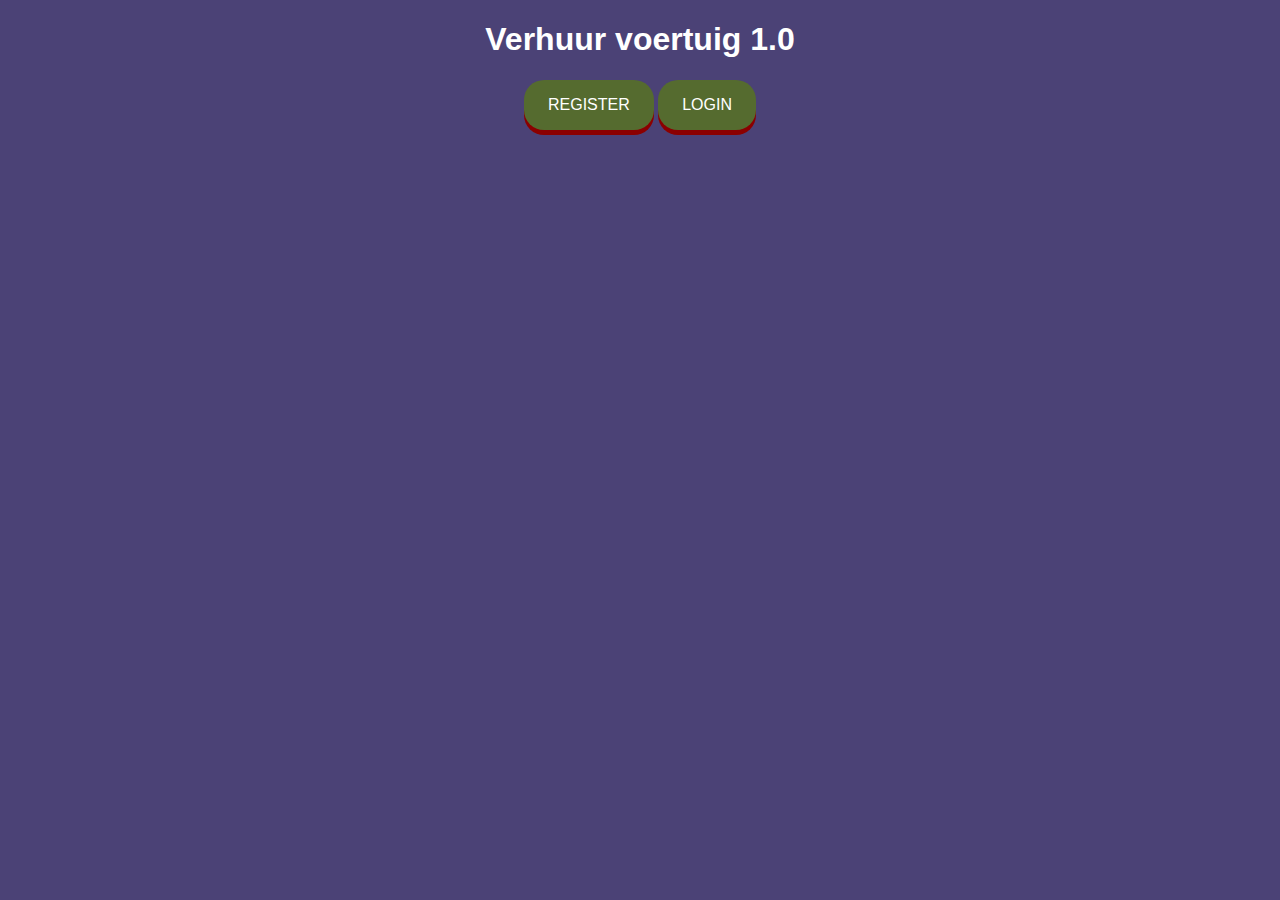
<file: src/main/resources/templates/index.html>
<!DOCTYPE html>
<html xmlns:th="http://www.w3.org/1999/xhtml">
<head>
    <meta charset="UTF-8" />
    <title>Verhuur voertuig 1.0</title>
    <style>
        body {
            margin: 0;
            background-color: #4b4276;
            font-family: sans-serif;
            color: white;
            text-align: center;
        }
        body h1 {
            text-align: center;
        }

        a:hover {
            cursor: pointer;
            background-color: #ce0606;
        }
        a {
            background-color: darkolivegreen;
            box-shadow: 0 5px 0 darkred;
            color: white;
            padding: 1em 1.5em;
            position: relative;
            text-decoration: none;
            text-transform: uppercase;
            border-radius: 20px;
            display: inline-block;
            margin: auto 0;
        }

        a:active {
            box-shadow: none;
            top: 5px;}
    </style>
</head>
<body>
<h1> Verhuur voertuig 1.0</h1>
<a href="#" th:href="@{/register}">Register</a>
<a href="#" th:href="@{/home}">Login</a>

</body>
</html>
</file>
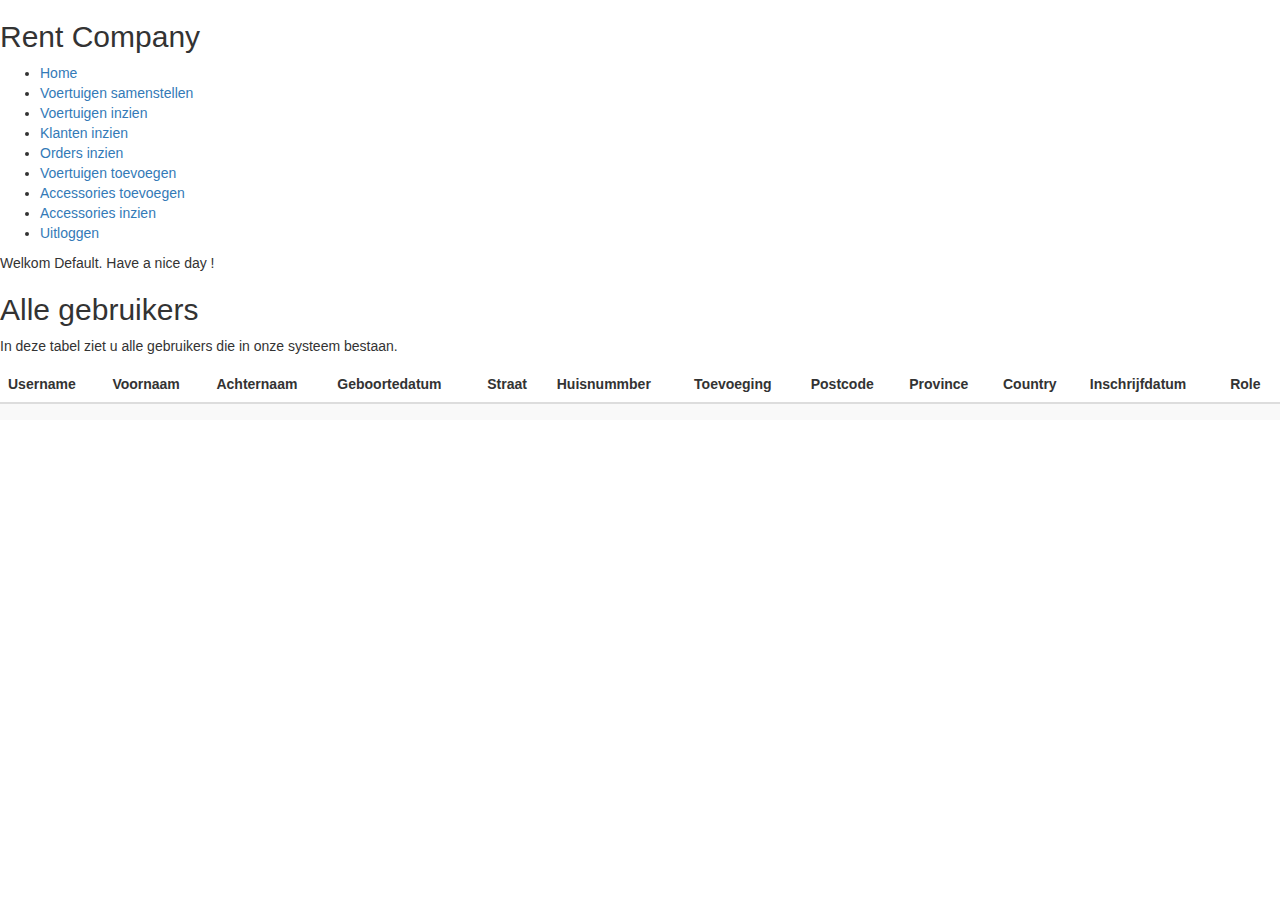
<file: src/main/resources/templates/allUsers.html>
<!DOCTYPE html>
<html xmlns:th="http://www.w3.org/1999/xhtml">
<head>
	<meta charset="UTF-8">
    <meta name="viewport" content="width=device-width, initial-scale=1">
    <link rel="stylesheet" href="https://maxcdn.bootstrapcdn.com/bootstrap/3.4.1/css/bootstrap.min.css">
	<title>Verhuur voertuig 1.0</title>
	<link rel="stylesheet" type="text/css"   th:href="@{../css/styles.css}">
    <script src="https://ajax.googleapis.com/ajax/libs/jquery/3.5.1/jquery.min.js"></script>
    <script src="https://maxcdn.bootstrapcdn.com/bootstrap/3.4.1/js/bootstrap.min.js"></script>
</head>
<body>

<div class="wrapper">
    <div class="sidebar">
        <h2>Rent Company</h2>
        <ul>
            <li><a href="#" th:href="@{/home}"><i class="fas fa-home"></i>Home</a></li>
            <li><a href="#"><i class="fas fa-compose-order"></i>Voertuigen samenstellen</a></li>
            <li><a href="#"><i class="fas fa-show-vehicles"></i>Voertuigen inzien</a></li>
            <li><a href="#" th:href="@{/showAllUsers}"><i class="fas fa-show-users"></i>Klanten inzien</a></li>
            <li><a href="#"><i class="fas fa-show-orders"></i>Orders inzien</a></li>
            <li><a href="#"><i class="fas fa-add-vehicle"></i>Voertuigen toevoegen</a></li>
            <li><a href="#"><i class="fas fa-add-accessory"></i>Accessories toevoegen</a></li>
            <li><a href="#"><i class="fas fa-show-accessory"></i>Accessories inzien</a></li>
            <li><a href="#" th:href="@{/logmeout}"><i class="fas fa-log-out"></i>Uitloggen</a></li>
        </ul> 

    </div>
    <div class="main_content">
        <div class="header"><span>Welkom </span><span th:text="${user?.firstName}">Default</span><span>. Have a nice day !</span></div>
        <h2>Alle gebruikers</h2>
        <p>In deze tabel ziet u alle gebruikers die in onze systeem bestaan.</p>
        <table class="table table-striped">
            <thead>
            <tr>
                <th>Username</th>
                <th>Voornaam</th>
                <th>Achternaam</th>
                <th>Geboortedatum</th>
                <th>Straat</th>
                <th>Huisnummber</th>
                <th>Toevoeging</th>
                <th>Postcode</th>
                <th>Province</th>
                <th>Country</th>
                <th>Inschrijfdatum</th>
                <th>Role</th>
            </tr>
            </thead>
            <tbody>
            <tr th:each="User : ${allUsers}">
                <td th:text="${User.username}"></td>
                <td th:text="${User?.firstName}"></td>
                <td th:text="${User?.lastName}"></td>
                <td th:text="${User?.dateOfBirth}"></td>
                <td th:text="${User?.street}"></td>
                <td th:text="${User?.houseNumber}"></td>
                <td th:text="${User?.addition}"></td>
                <td th:text="${User?.postalCode}"></td>
                <td th:text="${User?.province}"></td>
                <td th:text="${User?.country}"></td>
                <td th:text="${User?.registerDate}"></td>
                <td th:text="${User?.roleName}"></td>
            </tr>

            </tbody>
        </table>
    </div>
</div>

</body>
</html>
</file>
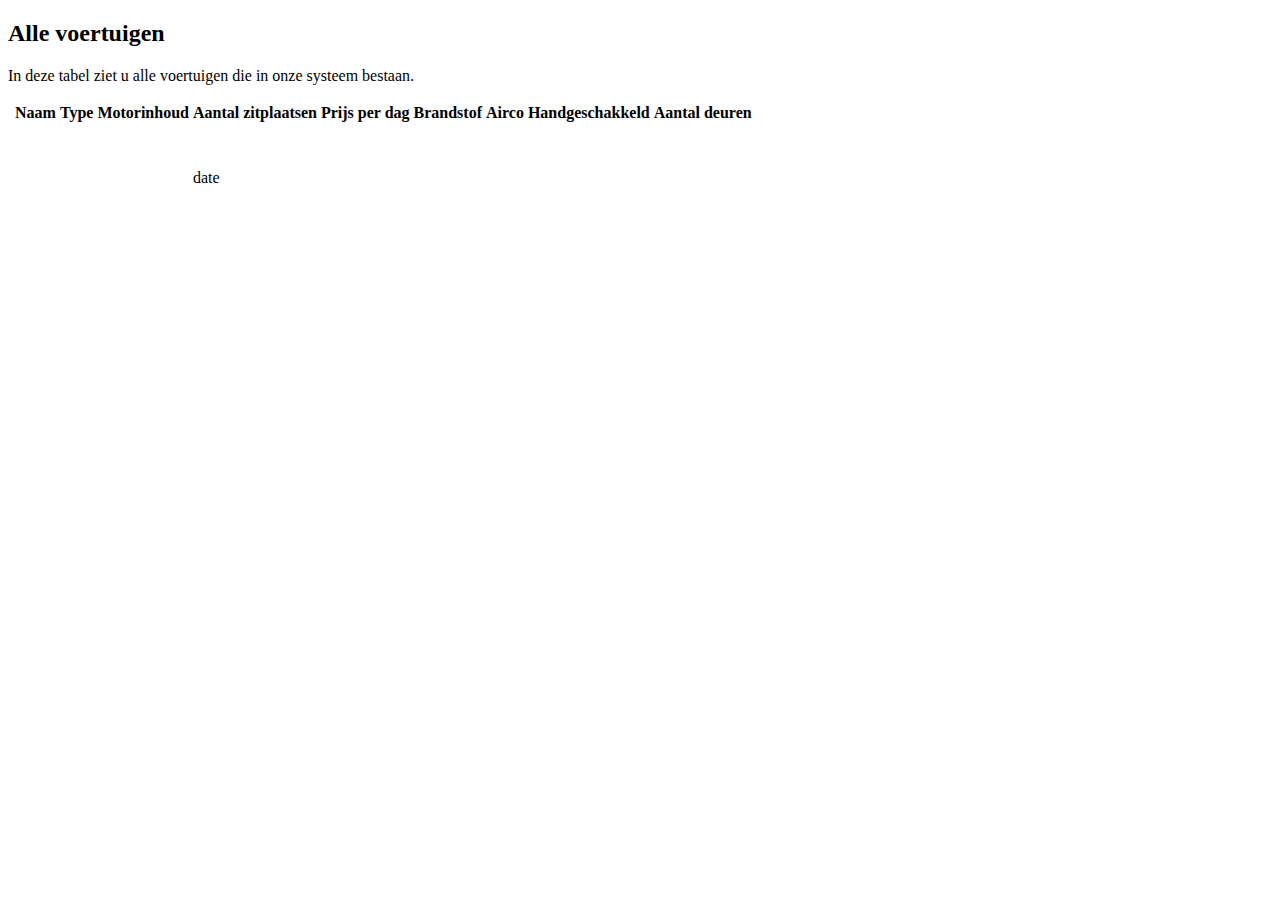
<file: src/main/resources/templates/allVehicles.html>
<!DOCTYPE html>
<html xmlns:th="http://www.w3.org/1999/xhtml">
<head>
    <th:block th:include="general.html :: headerfiles">
    </th:block>
    <STYLE>
        img {
            height: 100px;
            text-align: center;
        }
    </STYLE>
</head>
<body>

<div class="wrapper">
    <div th:insert="general.html :: sidebar"></div>
    <div class="main_content">
        <div th:insert="general.html :: header"></div>
        <h2>Alle voertuigen</h2>
        <p>In deze tabel ziet u alle voertuigen die in onze systeem bestaan.</p>
        <table class="table table-striped">
            <thead>
            <tr>
                <th></th>
                <th>Naam</th>
                <th>Type</th>
                <th>Motorinhoud</th>
                <th>Aantal zitplaatsen</th>
                <th>Prijs per dag</th>
                <th>Brandstof</th>
                <th>Airco</th>
                <th>Handgeschakkeld</th>
                <th>Aantal deuren</th>
                <th></th>

            </tr>
            </thead>
            <tbody>
            <tr th:each="Vehicle : ${allVehicles}">
                <td><img th:src="@{${Vehicle.sourceImage}}"></td>
                <td th:text="${Vehicle.vehicleName}"></td>
                <td th:text="${Vehicle?.typeOfVehicle}"></td>
                <td th:text="${Vehicle.engineCapacity}"></td>
                <td th:text="${Vehicle.numberOfSeats}">date</td>
                <td th:text="${Vehicle.pricePerDay}"></td>
                <td th:text="${Vehicle.fuelType}"></td>
                <span th:if="${Vehicle.typeOfVehicle=='bus' OR Vehicle.typeOfVehicle=='auto'}">
                <td th:text="${Vehicle.isAirConditioning} ? 'JA' : 'NEE'"></td>
                <td th:text="${Vehicle.isManualTransmission} ? 'JA' : 'NEE'"></td>
                <td th:text="${Vehicle.numberOfDoors}"></td>
                </span>
            </tr>

            </tbody>
        </table>
    </div>
</div>
<div th:insert="general.html :: javascript"></div>
</body>
</html>
</file>
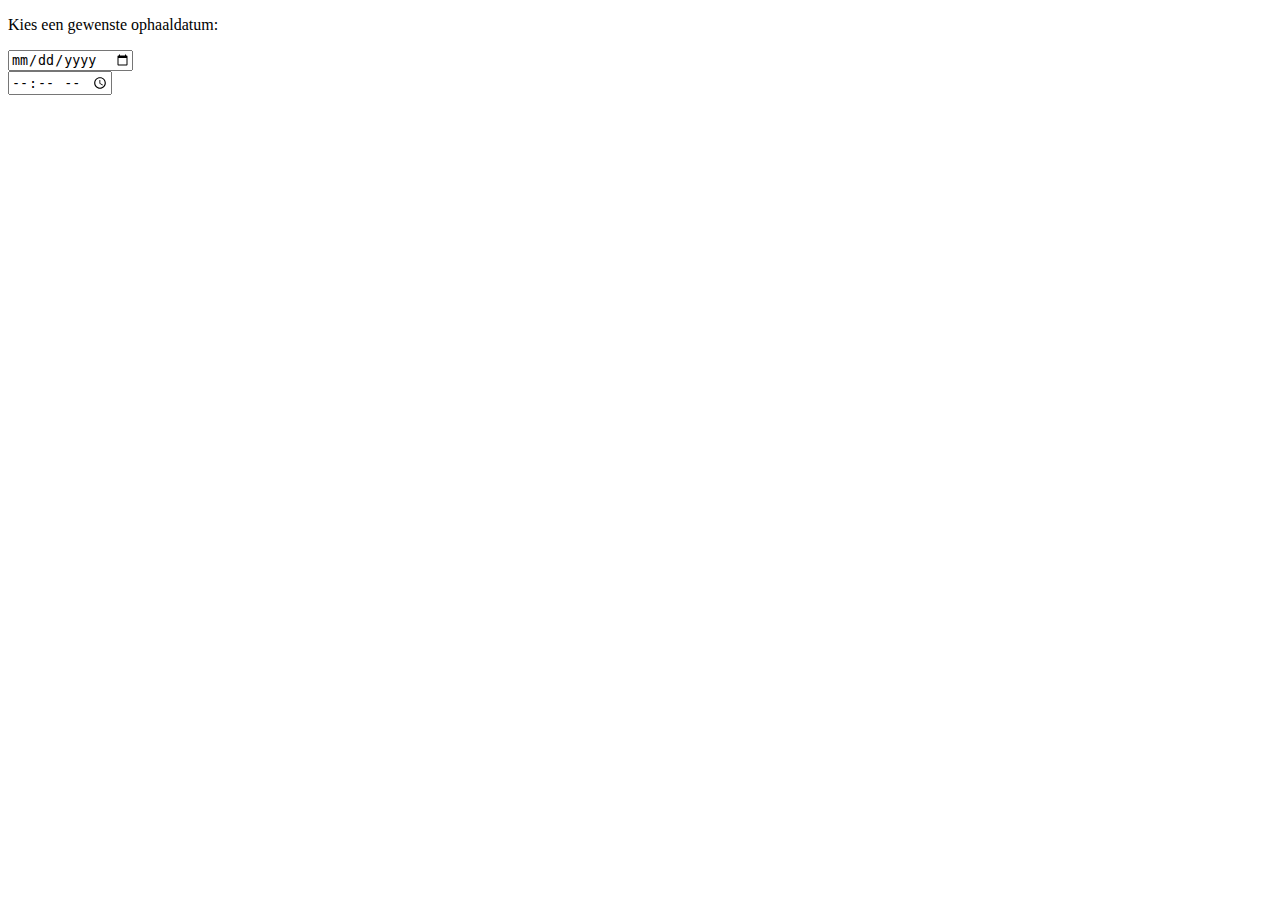
<file: src/main/resources/templates/composeOrder.html>
<!DOCTYPE html>
<html xmlns:th="http://www.w3.org/1999/xhtml">
<head>
    <th:block th:include="general.html :: headerfiles">
    </th:block>
</head>
<body>

<div class="wrapper">
    <div th:insert="general.html :: sidebar"></div>
    <div class="main_content">
        <div th:insert="general.html :: header"></div>
        <div class="info">
            <form class="boxRegister" action="#" method="POST"  th:object="${order}">
                <p>Kies een gewenste ophaaldatum:</p>
                <input type="date"  placeholder="Date Of Birth"/>
                <br>
                <input type="time" name="beginTime">
            </form>
        </div>
    </div>
</div>
<div th:insert="general.html :: javascript"></div>
</body>
</html>
</file>
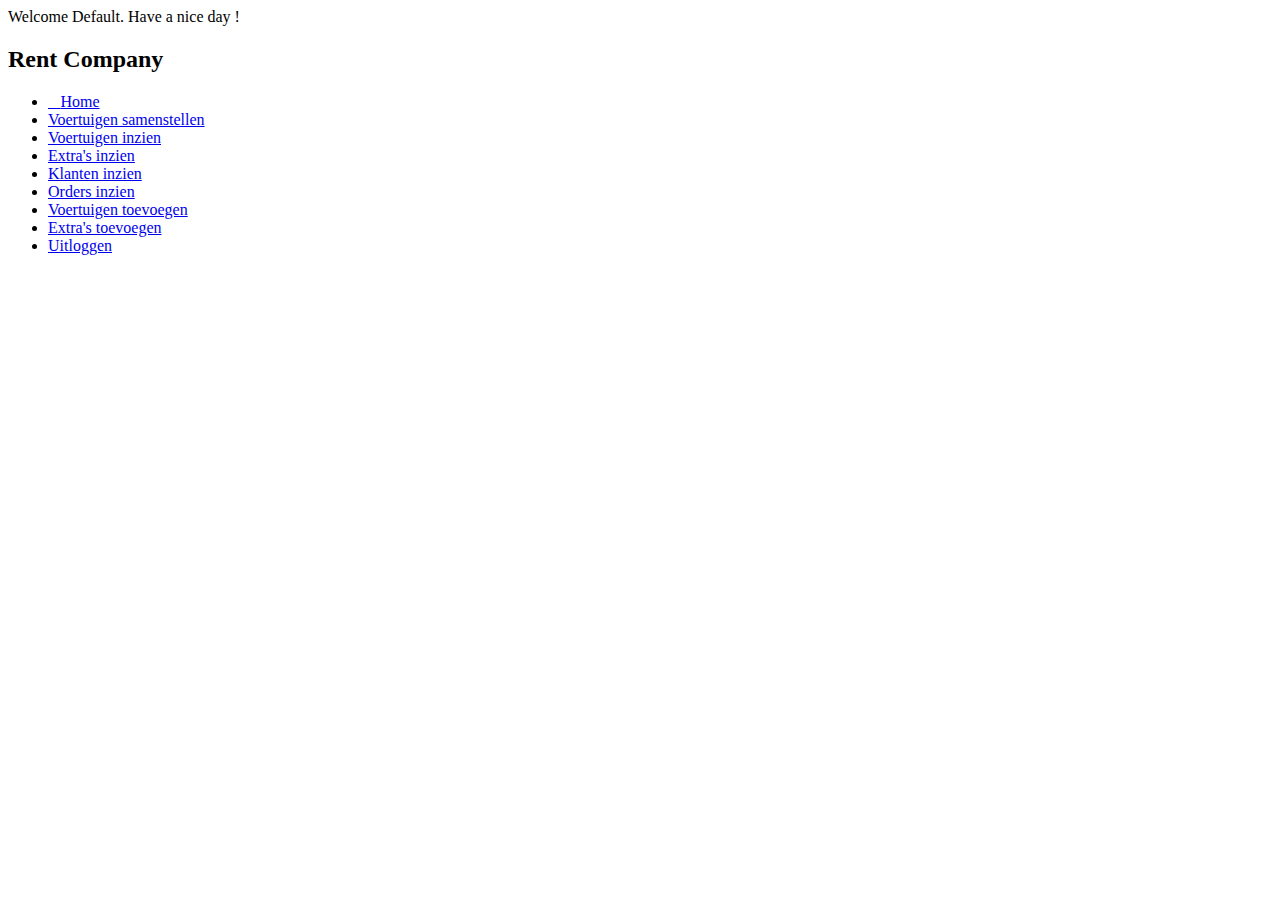
<file: src/main/resources/templates/general.html>
<!DOCTYPE html>
<html xmlns:th="http://www.thymelaf.org">
<head th:fragment="headerfiles">
    <meta charset="UTF-8">
    <meta name="viewport" content="width=device-width, initial-scale=1">
    <title>Verhuur voertuig 1.0</title>
    <link rel="stylesheet" th:href="@{../css/styles.css}">
    <link rel="stylesheet" href="https://stackpath.bootstrapcdn.com/bootstrap/4.5.0/css/bootstrap.min.css" integrity="sha384-9aIt2nRpC12Uk9gS9baDl411NQApFmC26EwAOH8WgZl5MYYxFfc+NcPb1dKGj7Sk" crossorigin="anonymous">
    <link href="https://stackpath.bootstrapcdn.com/font-awesome/4.7.0/css/font-awesome.min.css" rel="stylesheet" integrity="sha384-wvfXpqpZZVQGK6TAh5PVlGOfQNHSoD2xbE+QkPxCAFlNEevoEH3Sl0sibVcOQVnN" crossorigin="anonymous">

</head>
<body>
<div class="header" th:fragment="header"><span>Welcome </span><span
        th:text="${session.user.firstName}">Default</span><span>. Have a nice day !</span>
</div>
<div class="sidebar" th:fragment="sidebar">
    <h2>Rent Company</h2>
    <ul>
        <li><a href="#" th:href="@{/home}"><i class="fas fa-home"></i>Home</a></li>
        <li><a href="#"th:href="@{/composeOrder}"><i class="fas fa-compose-order"></i>Voertuigen samenstellen</a></li>
        <li><a href="#" th:href="@{/showAllVehicles}"><i class="fas fa-show-vehicles"></i>Voertuigen inzien</a></li>
        <li><a href="#" th:href="@{/showAllExtras}"><i class="fas fa-show-extras"></i>Extra's inzien</a></li>
        <span th:if="${session.user.roleName=='ROLE_ADMIN'}">
            <li><a href="#" th:href="@{/admin/showAllUsers}"><i class="fas fa-show-users"></i>Klanten inzien</a></li>
            <li><a href="#"><i class="fas fa-show-orders"></i>Orders inzien</a></li>
            <li><a href="#" th:href="@{/admin/addVehicle}"><i
                    class="fas fa-add-vehicle"></i>Voertuigen toevoegen</a></li>
            <li><a href="#" th:href="@{/admin/addExtras}"><i class="fas fa-add-extras"></i>Extra's toevoegen</a></li>
        </span>
        <li><a href="#" th:href="@{/logmeout}"><i class="fas fa-log-out"></i>Uitloggen</a></li>
    </ul>

</div>
<div th:fragment="javascript">

    <script src="https://code.jquery.com/jquery-3.5.1.slim.min.js" integrity="sha384-DfXdz2htPH0lsSSs5nCTpuj/zy4C+OGpamoFVy38MVBnE+IbbVYUew+OrCXaRkfj" crossorigin="anonymous"></script>
    <script src="https://cdn.jsdelivr.net/npm/popper.js@1.16.0/dist/umd/popper.min.js" integrity="sha384-Q6E9RHvbIyZFJoft+2mJbHaEWldlvI9IOYy5n3zV9zzTtmI3UksdQRVvoxMfooAo" crossorigin="anonymous"></script>
    <script src="https://stackpath.bootstrapcdn.com/bootstrap/4.5.0/js/bootstrap.min.js" integrity="sha384-OgVRvuATP1z7JjHLkuOU7Xw704+h835Lr+6QL9UvYjZE3Ipu6Tp75j7Bh/kR0JKI" crossorigin="anonymous"></script>
    </head>
</div>
</body>
</html>
</file>
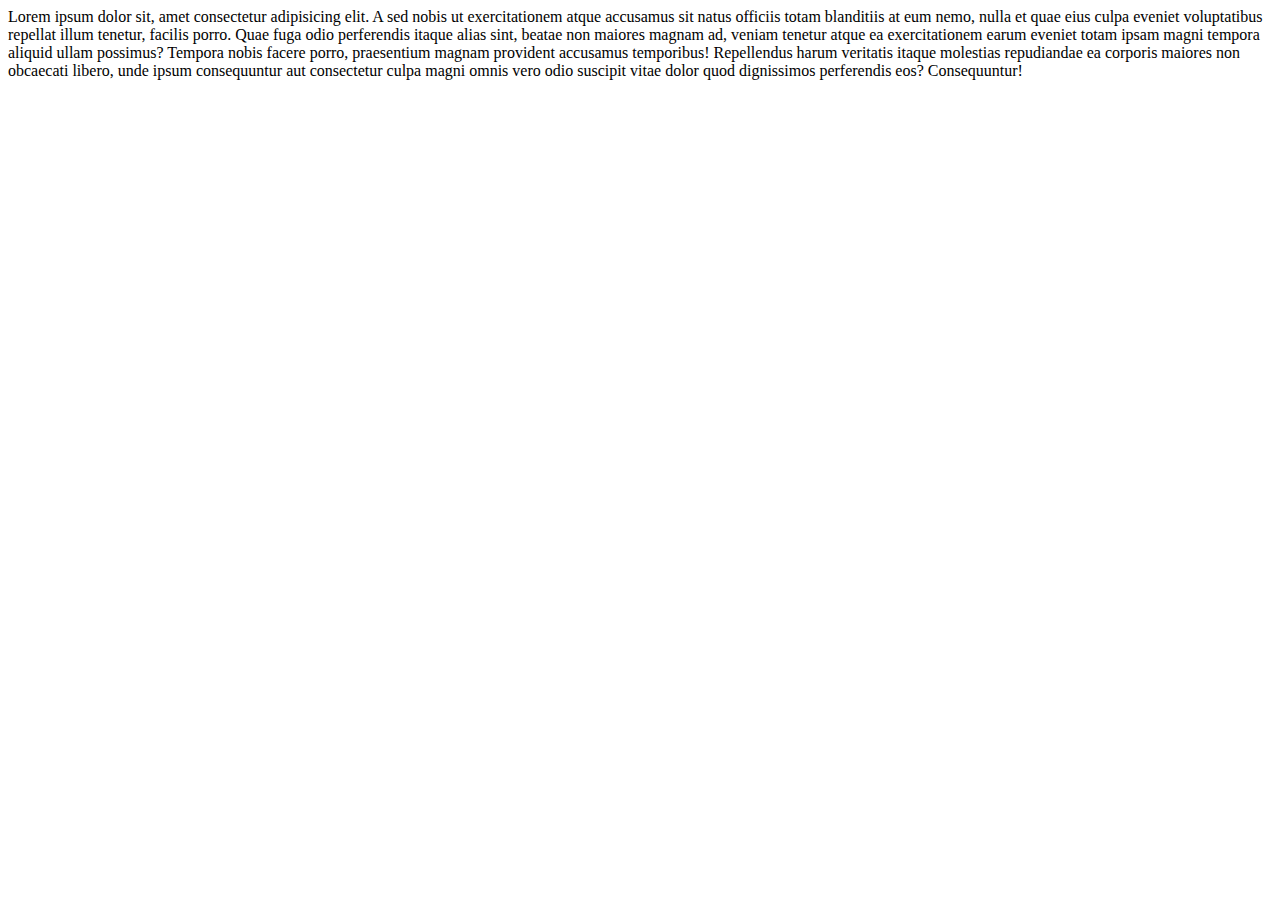
<file: src/main/resources/templates/home.html>
<!DOCTYPE html>
<html xmlns:th="http://www.w3.org/1999/xhtml">
<head>
    <th:block th:include="general.html :: headerfiles">
    </th:block>
</head>
<body>

<div class="wrapper">
    <div th:insert="general.html :: sidebar"></div>
    <div class="main_content">
        <div th:insert="general.html :: header"></div>
        <div class="info">
            <div>Lorem ipsum dolor sit, amet consectetur adipisicing elit. A sed nobis ut exercitationem atque accusamus
                sit natus officiis totam blanditiis at eum nemo, nulla et quae eius culpa eveniet voluptatibus repellat
                illum tenetur, facilis porro. Quae fuga odio perferendis itaque alias sint, beatae non maiores magnam
                ad, veniam tenetur atque ea exercitationem earum eveniet totam ipsam magni tempora aliquid ullam
                possimus? Tempora nobis facere porro, praesentium magnam provident accusamus temporibus! Repellendus
                harum veritatis itaque molestias repudiandae ea corporis maiores non obcaecati libero, unde ipsum
                consequuntur aut consectetur culpa magni omnis vero odio suscipit vitae dolor quod dignissimos
                perferendis eos? Consequuntur!
            </div>
        </div>
    </div>
</div>
<div th:insert="general.html :: javascript"></div>
</body>
</html>
</file>
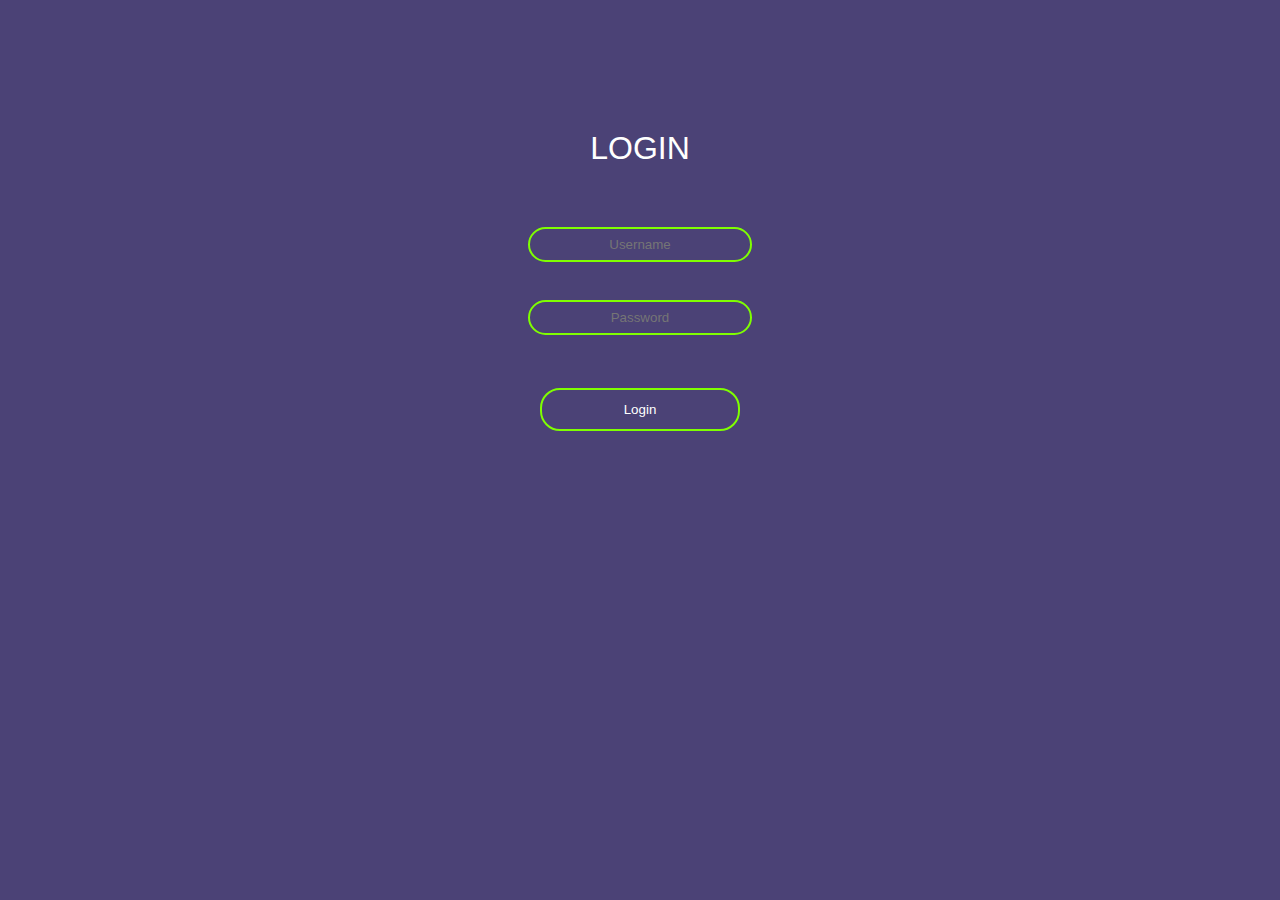
<file: src/main/resources/templates/login_form.html>
<!DOCTYPE html>
<html xmlns:th="http://www.w3.org/1999/xhtml">
<head>
    <meta charset="UTF-8" />
    <title>Verhuur voertuig 1.0</title>
    <style>
        body {
            margin: 0;
        background-color: #4b4276;
        font-family: sans-serif;
        }

        .boxlogin {
            width: 300px;
            padding: 40px;
            margin: 40px auto;
            text-align: center;
            background-color: #4b4276;
        }
        .boxlogin h1 {
            color: white;
            font-weight: 400;
            margin: 50px auto;
            display: inline-block;
        }
        .boxlogin input[type="text"],.boxlogin input[type="password"]{
            border: 0;
            background: none;
            display: block;
            margin: 10px auto;
            text-align: center;
            border: 2px solid chartreuse;
            padding: 8px 10px;
            width: 200px;
            outline: none;
            border-radius: 20px;
            color: white;
            transition: 0.25s;
        }
        .boxlogin input[type="text"]:focus,.boxlogin input[type="password"]:focus {
            width: 300px;
            border-color: yellow;
        }
        .boxlogin input[type="submit"]{
            border: 0;
            background: none;
            display: block;
            margin: 25px auto;
            text-align: center;
            border: 2px solid chartreuse;
            padding: 12px 10px;
            width: 200px;
            outline: none;
            border-radius: 20px;
            color: white;
            transition: 0.25s;
        }
        .boxlogin input[type ="submit"]:hover {
            background: burlywood;
        }
    </style>
</head>
<body>
<form class="boxlogin"  th:action="@{/processlogin}" method="post">
    <h1>LOGIN</h1>
    <input type="text" name="username" placeholder="Username"/> <br/>
    <input type="password" name="password" placeholder="Password"/> <br/>
    <input type="submit" value="Login"/>

</form>
</body>
</html>
</file>
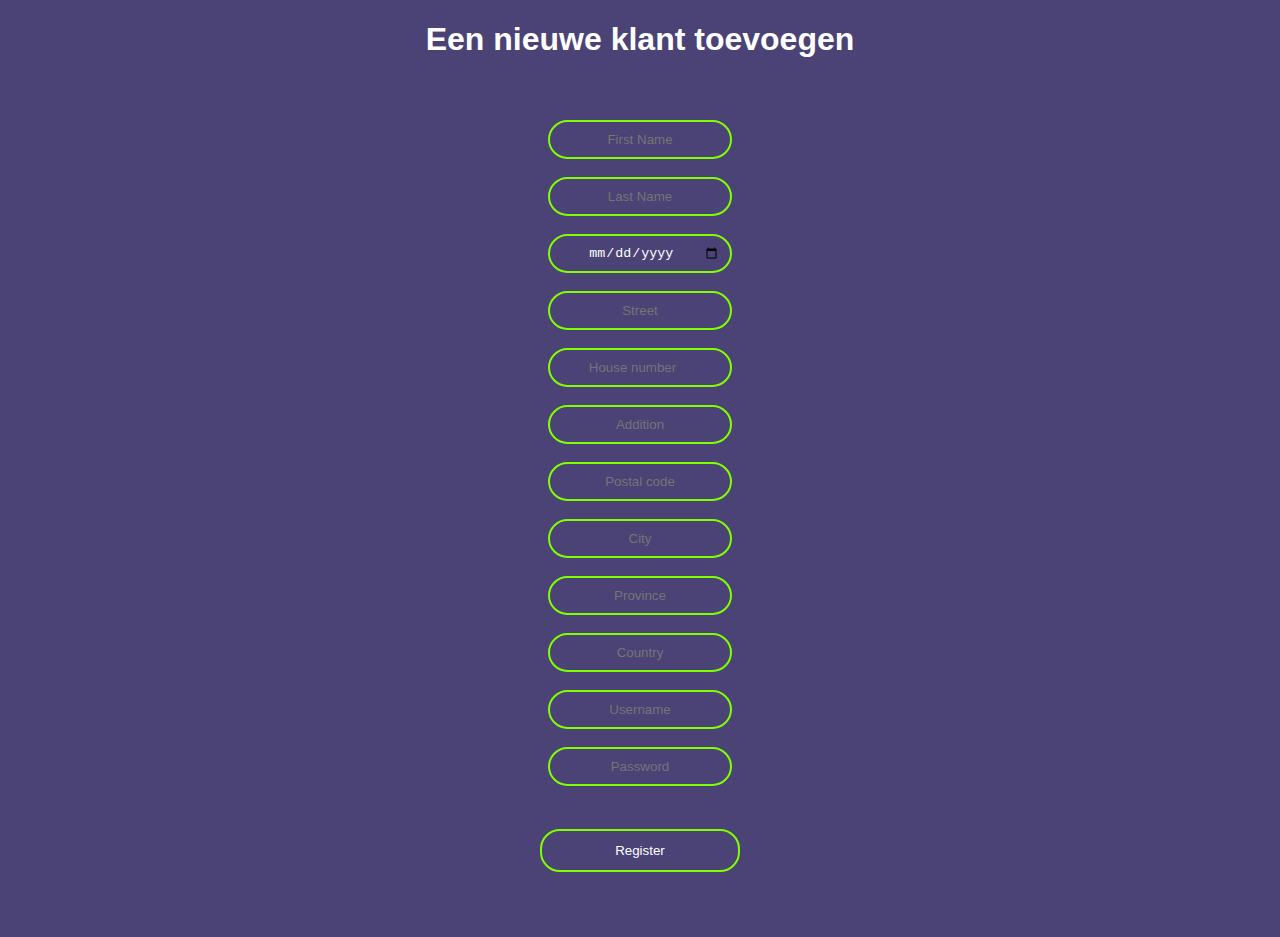
<file: src/main/resources/templates/registerForm.html>
<!DOCTYPE html>
<html lang="en" xmlns:th="http://www.w3.org/1999/xhtml">
<head>
    <meta charset="UTF-8">
    <meta charset="UTF-8" />
    <title>Verhuur voertuig 1.0</title>
    <style>
        body {
            margin: 0;
            background-color: #4b4276;
            font-family: sans-serif;
        }
        .boxRegister {
            width: 300px;
            padding: 40px;
            margin: 0 auto;
            text-align: center;
        }
        .boxRegister h1 {
            color: white;
            font-weight: 400;
            margin: 0 auto;
            display: inline-block;
        }
        .boxRegister input[type="text"],.boxRegister input[type="password"],.boxRegister input[type=number],.boxRegister input[type=date]{
            border: 0;
            background: none;
            display: block;
            margin: 0px auto;
            text-align: center;
            border: 2px solid chartreuse;
            padding: 0px 10px;
            width: 160px;
            height: 35px;
            outline: none;
            border-radius: 20px;
            color: white;
            transition: 0.25s;
        }
        .boxRegister input[type="text"]:focus,.boxRegister input[type="password"]:focus {
            width: 240px;
            border-color: yellow;
        }
        .boxRegister input[type="submit"]{
            border: 0;
            background: none;
            display: block;
            margin: 25px auto;
            text-align: center;
            border: 2px solid chartreuse;
            padding: 12px 10px;
            width: 200px;
            outline: none;
            border-radius: 20px;
            color: white;
            transition: 0.25s;
        }
        .boxRegister input[type ="submit"]:hover {
            background: burlywood;
        }
    </style>
</head>
<body>
<h1 style="text-align: center; color: white">Een nieuwe klant toevoegen</h1>
<form class="boxRegister" action="#" method="POST" th:action="@{/registerProcess}" th:object="${user}">
    <input type="text" th:field="*{firstName}" placeholder="First Name"/>
    <br>
    <input type="text" th:field="*{lastName}" placeholder="Last Name"/>
    <br>
    <input type="date" th:field="*{dateOfBirth}" placeholder="Date Of Birth"/>
    <br>
    <input type="text" th:field="*{address.street}" placeholder="Street"/>
    <br>
    <input type="number" th:field="*{address.houseNumber}" placeholder="House number"/>
    <br>
    <input type="text" th:field="*{address.addition}" placeholder="Addition"/>
    <br>
    <input type="text" th:field="*{address.postalCode}" placeholder="Postal code"/>
    <br>
    <input type="text" th:field="*{address.city}" placeholder="City"/>
    <br>
    <input type="text" th:field="*{address.province}" placeholder="Province"/>
    <br>
    <input type="text" th:field="*{address.country}" placeholder="Country"/>
    <br>
    <input  type="text" th:field="*{username}" placeholder="Username"/>
    <br>
    <input type="password" th:field="*{password}" placeholder="Password"/>
    <br>
    <input type="submit" value="Register"/>

</form>
</body>
</html>
</file>
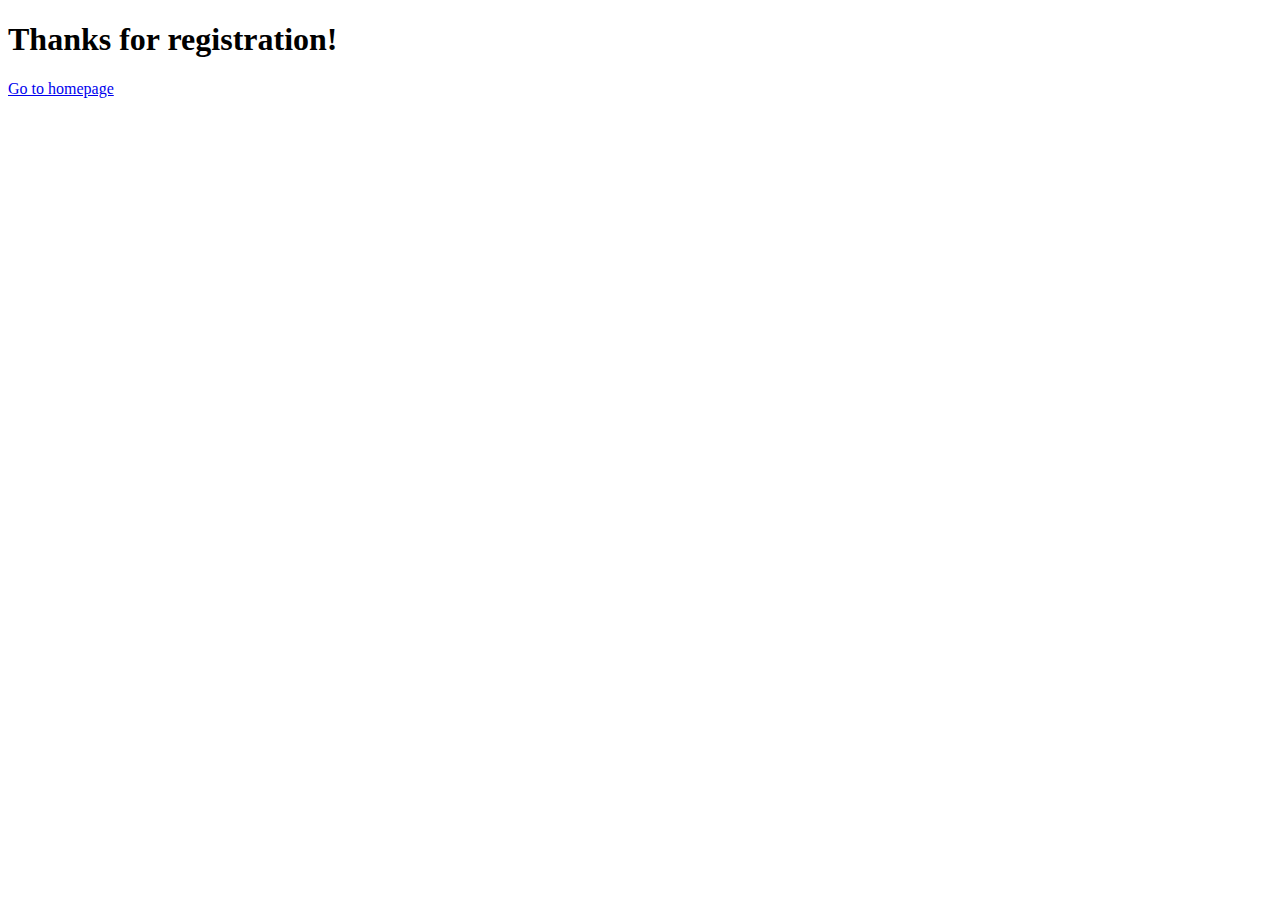
<file: src/main/resources/templates/registerSuccess.html>
<!DOCTYPE html>
<html xmlns:th="http://www.thymeleaf.org">
<head>

    <meta charset="UTF-8" />
    <title>Verhuur voertuig 1.0</title>
</head>
<body>
<h1>Thanks for registration!</h1>
<a href="#" th:href="@{/home}">Go to homepage</a>
</body>
</html>
</file>
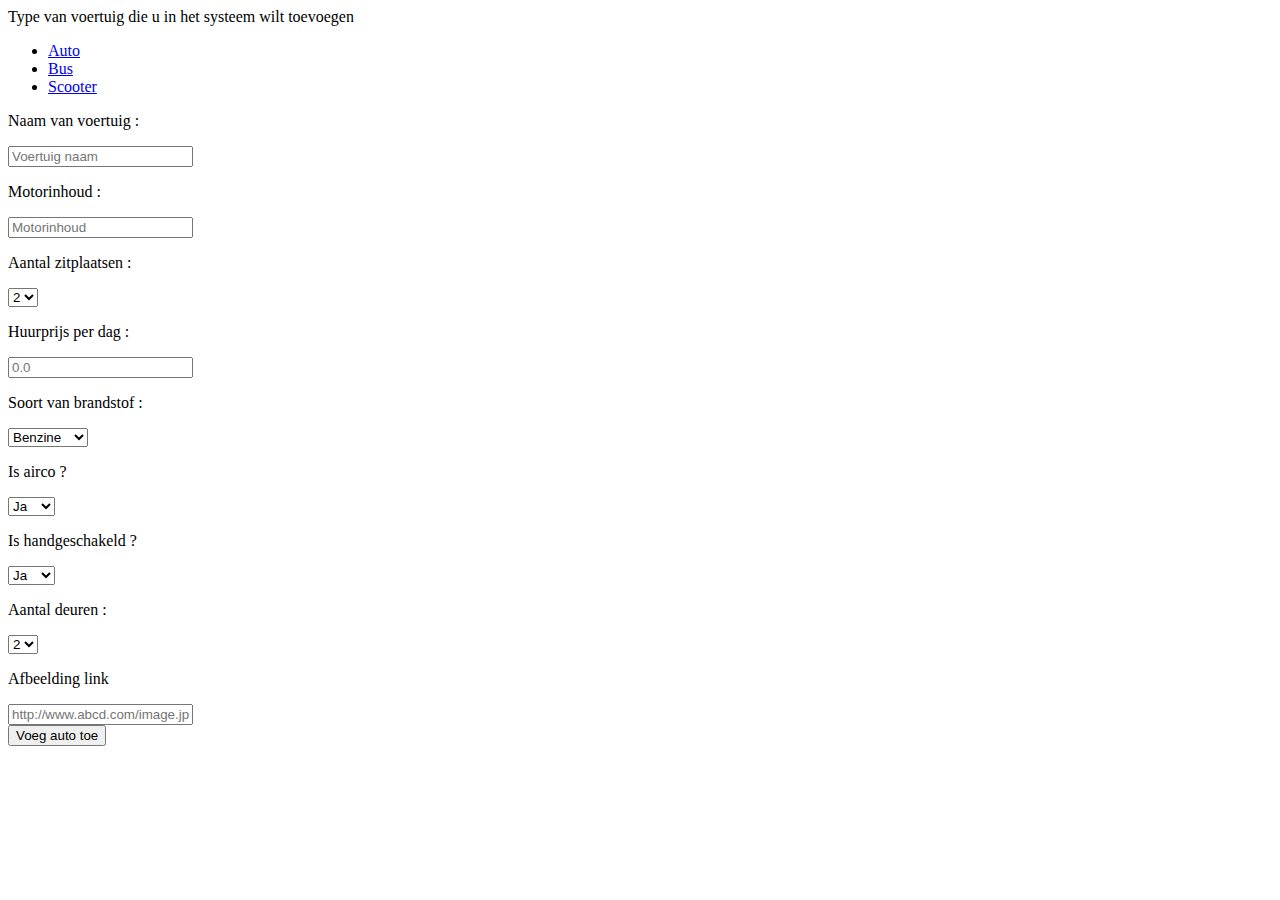
<file: src/main/resources/templates/admin/addAuto.html>
<!DOCTYPE html>
<html xmlns:th="http://www.w3.org/1999/xhtml">
<head>
    <th:block th:include="general.html :: headerfiles">
    </th:block>
</head>
<body>

<div class="wrapper">
    <div th:insert="general.html :: sidebar"></div>
    <div class="main_content">
        <div th:insert="general.html :: header"></div>
        <div class="info">
            <div>
                <span>Type van voertuig die u in het systeem wilt toevoegen</span>
                <ul class="nav nav-tabs">
                    <li role="presentation" class="active"><a href="#" th:href="@{/admin/addVehicle}">Auto</a></li>
                    <li role="presentation"><a href="#" th:href="@{/admin/addBus}">Bus</a></li>
                    <li role="presentation"><a href="#" th:href="@{/admin/addScooter}">Scooter</a></li>
                </ul>

            </div>
            <div>
                <form class="addNewVehicle" action="#" method="GET" th:action="@{/registerAuto}" th:object="${auto}">
                    <p>Naam van voertuig : </p>
                    <input type="text" class="form-control" th:field="*{vehicleName}" placeholder="Voertuig naam"/>
                    <p>Motorinhoud : </p>
                    <input type="number" class="form-control" th:field="*{engineCapacity}" placeholder="Motorinhoud"/>
                    <p>Aantal zitplaatsen :</p>
                    <select class="form-control" th:field="*{numberOfSeats}">
                        <option value="2">2</option>
                        <option value="3">3</option>
                        <option value="4">4</option>
                        <option value="5">5</option>
                        <option value="6">6</option>
                        <option value="7">7</option>
                        <option value="8">8</option>
                    </select>
                    <p>Huurprijs per dag :</p>
                    <input type="number" step="0.01"class="form-control" th:field="*{pricePerDay}"
                           placeholder="0.0"/>
                    <p>Soort van brandstof : </p>
                    <select class="form-control" th:field="*{fuelType}">
                        <option value="Benzine">Benzine</option>
                        <option value="Diesel">Diesel</option>
                        <option value="Hybride">Hybride</option>
                        <option value="Elektrisch">Electrisch</option>
                        <option value="LPG">LPG</option>
                    </select>
                    <p>Is airco ? </p>
                    <select class="form-control" th:field="*{isAirConditioning}">
                        <option value="true">Ja</option>
                        <option value="true">Nee</option>
                    </select>
                    <p>Is handgeschakeld ?</p>
                    <select class="form-control" th:field="${auto.isManualTransmission}">
                         <option value=1>Ja</option>
                         <option value=0>Nee</option>
                     </select>
                    <p>Aantal deuren : </p>
                    <select class="form-control" th:field="*{numberOfDoors}">
                        <option value="2">2</option>
                        <option value="3">3</option>
                        <option value="4">4</option>
                        <option value="5">5</option>
                    </select>
                    <p>Afbeelding link</p>
                    <input type="text" class="form-control" th:field="*{sourceImage}"
                           placeholder="http://www.abcd.com/image.jpg"/>
                    <br>
                    <button type="submit" class="btn btn-primary">Voeg auto toe</button>
                </form>
            </div>
        </div>
    </div>
</div>
<div th:insert="general.html :: javascript"></div>
</body>
</html>
</file>
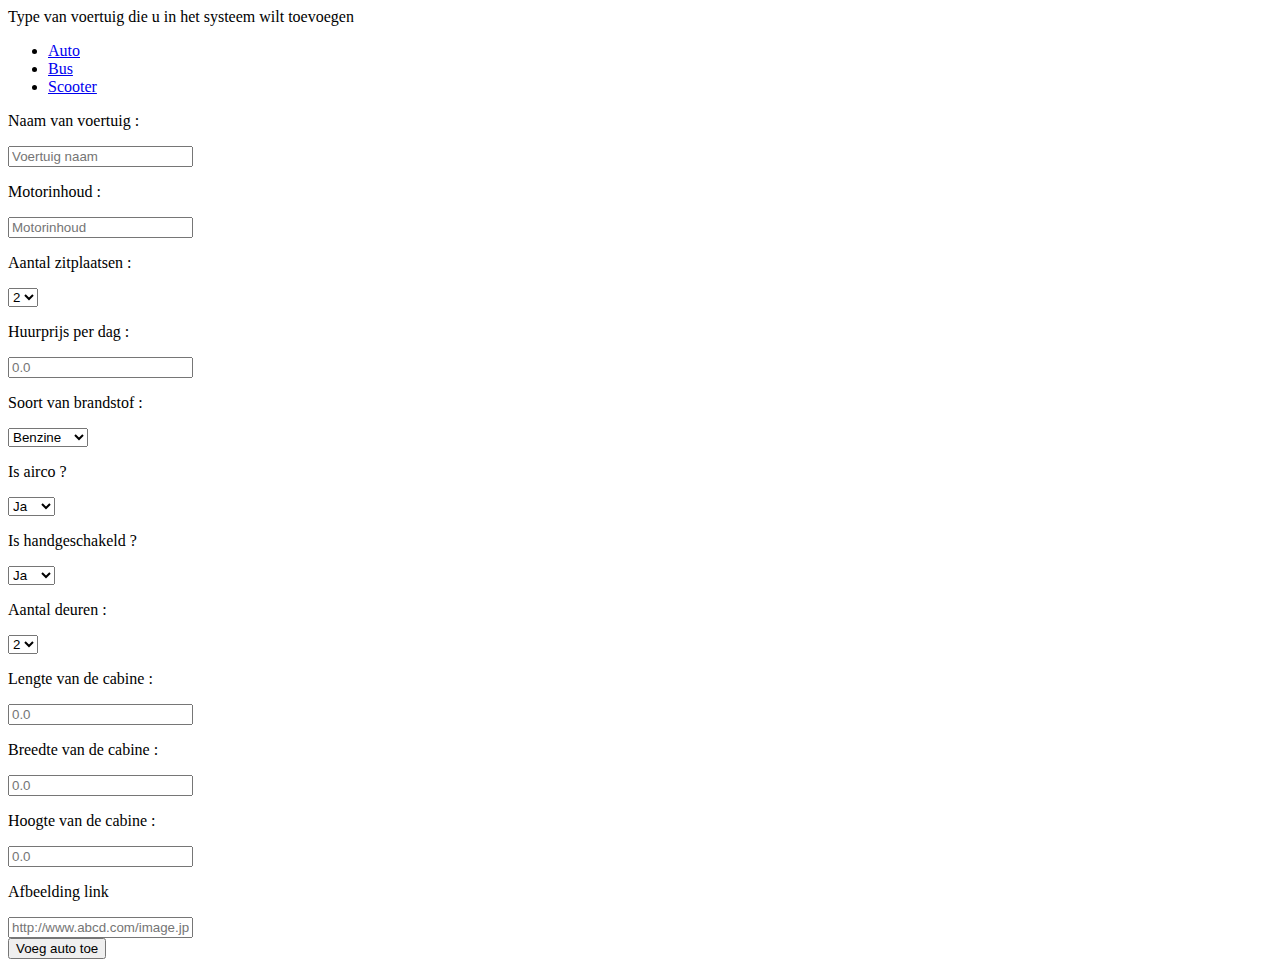
<file: src/main/resources/templates/admin/addBus.html>
<!DOCTYPE html>
<html xmlns:th="http://www.w3.org/1999/xhtml">
<head>
    <th:block th:include="general.html :: headerfiles">
    </th:block>
</head>
<body>

<div class="wrapper">
    <div th:insert="general.html :: sidebar"></div>
    <div class="main_content">
        <div th:insert="general.html :: header"></div>
        <div class="info">
            <div>
                <span>Type van voertuig die u in het systeem wilt toevoegen</span>
                <ul class="nav nav-tabs">
                    <li role="presentation"><a href="#" th:href="@{/admin/addVehicle}">Auto</a></li>
                    <li role="presentation" class="active"><a href="#" th:href="@{/admin/addBus}">Bus</a></li>
                    <li role="presentation"><a href="#" th:href="@{/admin/addScooter}">Scooter</a></li>
                </ul>

            </div>
            <div>
                <form class="addNewVehicle" action="#" method="GET" th:action="@{/registerBus}" th:object="${bus}">
                    <p>Naam van voertuig : </p>
                    <input type="text" class="form-control" th:field="*{vehicleName}" placeholder="Voertuig naam"/>
                    <p>Motorinhoud : </p>
                    <input type="number" class="form-control" th:field="*{engineCapacity}" placeholder="Motorinhoud"/>
                    <p>Aantal zitplaatsen :</p>
                    <select class="form-control" th:field="*{numberOfSeats}">
                        <option value="2">2</option>
                        <option value="3">3</option>
                        <option value="4">4</option>
                        <option value="5">5</option>
                        <option value="6">6</option>
                        <option value="7">7</option>
                        <option value="8">8</option>
                    </select>
                    <p>Huurprijs per dag :</p>
                    <input type="number" step="0.01"class="form-control" th:field="*{pricePerDay}"
                           placeholder="0.0"/>
                    <p>Soort van brandstof : </p>
                    <select class="form-control" th:field="*{fuelType}">
                        <option value="Benzine">Benzine</option>
                        <option value="Diesel">Diesel</option>
                        <option value="Hybride">Hybride</option>
                        <option value="Elektrisch">Electrisch</option>
                        <option value="LPG">LPG</option>
                    </select>
                    <p>Is airco ? </p>
                    <select class="form-control" th:field="*{isAirConditioning}">
                        <option value="1">Ja</option>
                        <option value="0">Nee</option>
                    </select>
                    <p>Is handgeschakeld ?</p>
                    <select class="form-control" th:field="*{isManualTransmission}">
                        <option value="true">Ja</option>
                        <option value="false">Nee</option>
                    </select>
                    <p>Aantal deuren : </p>
                    <select class="form-control" th:field="*{numberOfDoors}">
                        <option value="2">2</option>
                        <option value="3">3</option>
                        <option value="4">4</option>
                        <option value="5">5</option>
                    </select>
                    <p>Lengte van de cabine :</p>
                    <input type="number" step="0.01"class="form-control" th:field="*{cabinLength}"
                           placeholder="0.0"/>
                    <p>Breedte van de cabine :</p>
                    <input type="number" step="0.01"class="form-control" th:field="*{cabinWidth}"
                           placeholder="0.0"/>
                    <p>Hoogte van de cabine :</p>
                    <input type="number" step="0.01"class="form-control" th:field="*{cabinHeight}"
                           placeholder="0.0"/>
                    <p>Afbeelding link</p>
                    <input type="text" class="form-control" th:field="*{sourceImage}"
                           placeholder="http://www.abcd.com/image.jpg"/>
                    <br>
                    <button type="submit" class="btn btn-primary">Voeg auto toe</button>
                </form>
            </div>
        </div>
    </div>
</div>
<div th:insert="general.html :: javascript"></div>
</body>
</html>
</file>
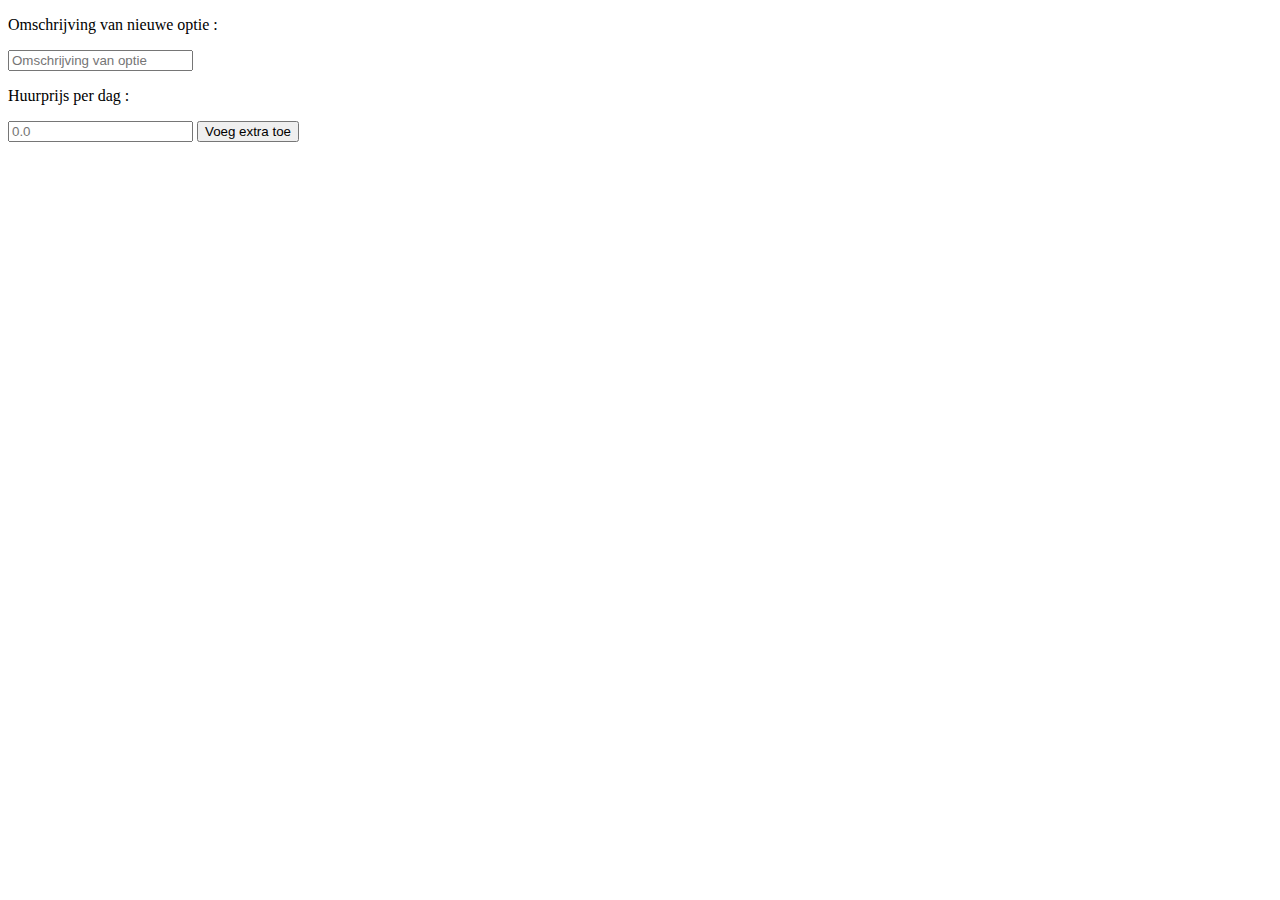
<file: src/main/resources/templates/admin/addExtras.html>
<!DOCTYPE html>
<html xmlns:th="http://www.w3.org/1999/xhtml">
<head>
    <th:block th:include="general.html :: headerfiles">
    </th:block>
</head>
<body>

<div class="wrapper">
    <div th:insert="general.html :: sidebar"></div>
    <div class="main_content">
        <div th:insert="general.html :: header"></div>
        <div class="info">

            <div>
                <form class="addExtra" action="#" method="GET" th:action="@{/registerExtra}" th:object="${extras}">
                    <p>Omschrijving van nieuwe optie : </p>
                    <input type="text" class="form-control" th:field="${extras.description}" placeholder="Omschrijving van optie"/>
                    <p>Huurprijs per dag :</p>
                    <input type="number" step="0.01"class="form-control" th:field="${extras.pricePerDay}"
                           placeholder="0.0"/>
                    <button type="submit" class="btn btn-primary">Voeg extra toe</button>
                </form>
            </div>
        </div>
    </div>
</div>
<div th:insert="general.html :: javascript"></div>
</body>
</html>
</file>
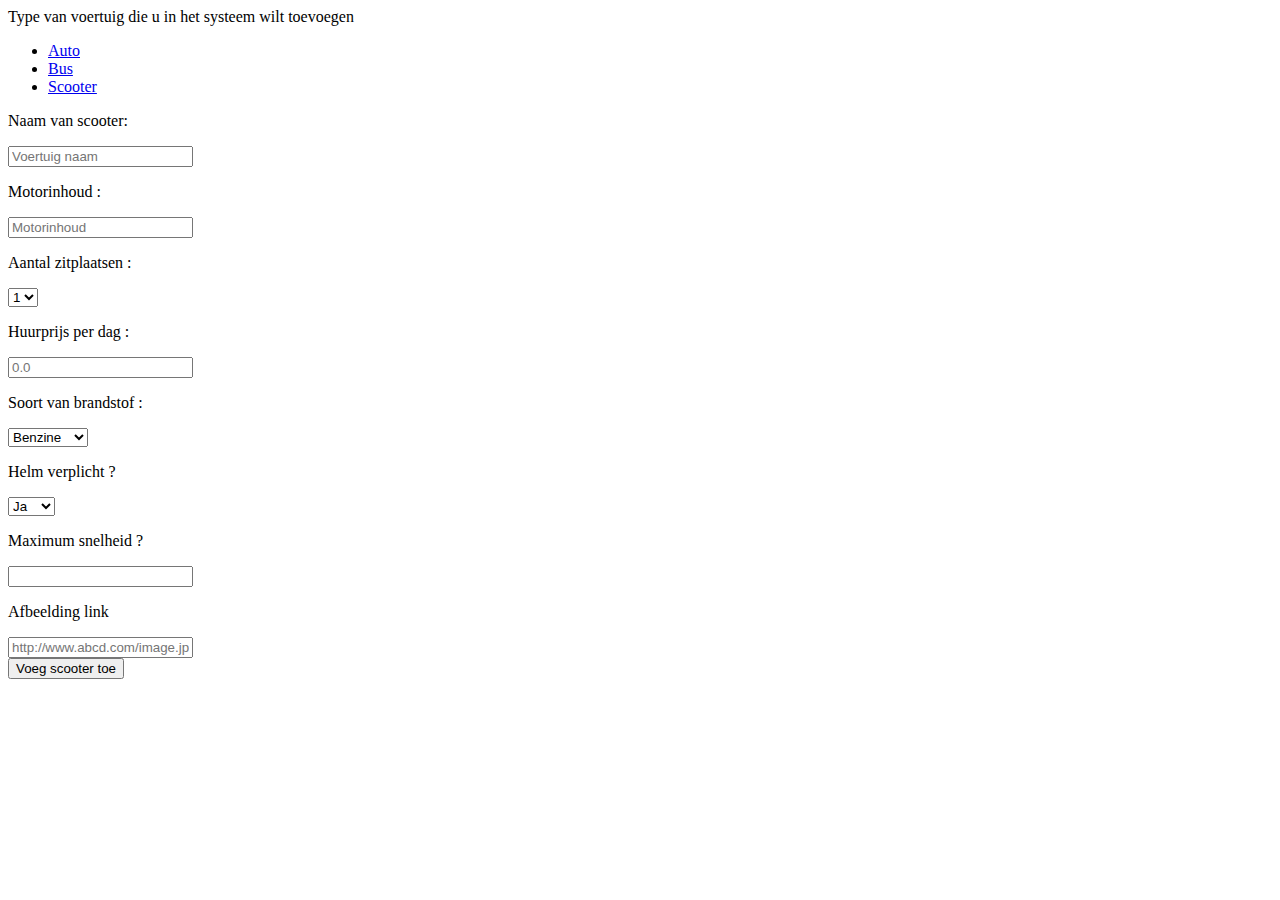
<file: src/main/resources/templates/admin/addScooter.html>
<!DOCTYPE html>
<html xmlns:th="http://www.w3.org/1999/xhtml">
<head>
    <th:block th:include="general.html :: headerfiles">
    </th:block>
</head>
<body>

<div class="wrapper">
    <div th:insert="general.html :: sidebar"></div>
    <div class="main_content">
        <div th:insert="general.html :: header"></div>
        <div class="info">
            <div>
                <span>Type van voertuig die u in het systeem wilt toevoegen</span>
                <ul class="nav nav-tabs">
                    <li role="presentation"><a href="#" th:href="@{/admin/addVehicle}">Auto</a></li>
                    <li role="presentation"><a href="#" th:href="@{/admin/addBus}">Bus</a></li>
                    <li role="presentation" class="active"><a href="#" th:href="@{/admin/addScooter}">Scooter</a></li>
                </ul>

            </div>
            <div>
                <form class="addNewVehicle" action="#" method="GET" th:action="@{/registerScooter}" th:object="${scooter}">
                    <p>Naam van scooter: </p>
                    <input type="text" class="form-control" th:field="*{vehicleName}" placeholder="Voertuig naam"/>
                    <p>Motorinhoud : </p>
                    <input type="number" class="form-control" th:field="*{engineCapacity}" placeholder="Motorinhoud"/>
                    <p>Aantal zitplaatsen :</p>
                    <select class="form-control" th:field="*{numberOfSeats}">
                        <option value="1">1</option>
                        <option value="2">2</option>
                        <option value="3">3</option>
                    </select>
                    <p>Huurprijs per dag :</p>
                    <input type="number" step="0.01"class="form-control" th:field="*{pricePerDay}"
                           placeholder="0.0"/>
                    <p>Soort van brandstof : </p>
                    <select class="form-control" th:field="*{fuelType}">
                        <option value="Benzine">Benzine</option>
                        <option value="Elektrisch">Electrisch</option>
                    </select>
                    <p>Helm verplicht ? </p>
                    <select class="form-control" th:field="*{helmentObligation}">
                        <option value="1">Ja</option>
                        <option value="0">Nee</option>
                    </select>
                    <p>Maximum snelheid ?</p>
                    <input type="number" th:field="*{maxSpeed}">

                    <p>Afbeelding link</p>
                    <input type="text" class="form-control" th:field="*{sourceImage}"
                           placeholder="http://www.abcd.com/image.jpg"/>
                    <br>
                    <button type="submit" class="btn btn-primary">Voeg scooter toe</button>
                </form>
            </div>
        </div>
    </div>
</div>
<div th:insert="general.html :: javascript"></div>
</body>
</html>
</file>
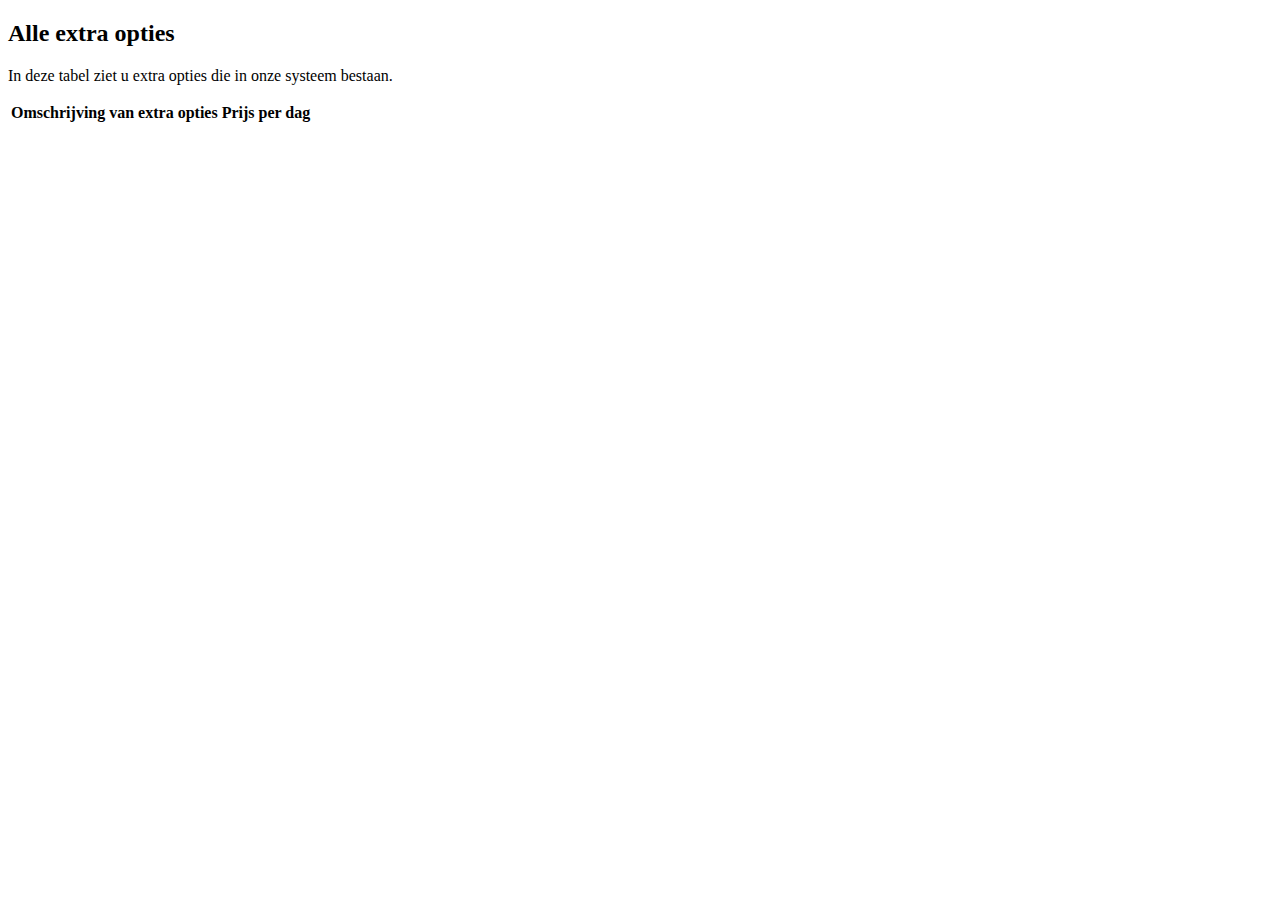
<file: src/main/resources/templates/admin/allExtras.html>
<!DOCTYPE html>
<html xmlns:th="http://www.w3.org/1999/xhtml">
<head>
    <th:block th:include="general.html :: headerfiles">
    </th:block>
</head>
<body>

<div class="wrapper">
    <div th:insert="general.html :: sidebar"></div>
    <div class="main_content">
        <div th:insert="general.html :: header"></div>
        <h2>Alle extra opties</h2>
        <p>In deze tabel ziet u extra opties die in onze systeem bestaan.</p>
        <table class="table table-striped">
            <thead>
            <tr>
                <th>Omschrijving van extra opties</th>
                <th>Prijs per dag</th>
            </tr>
            </thead>
            <tbody>
            <tr th:each="Extra : ${allExtras}">
                <td th:text="${Extra?.description}"></td>
                <td th:text="${Extra?.pricePerDay}"></td>

            </tr>

            </tbody>
        </table>
    </div>
</div>
<div th:insert="general.html :: javascript"></div>
</body>
</html>
</file>
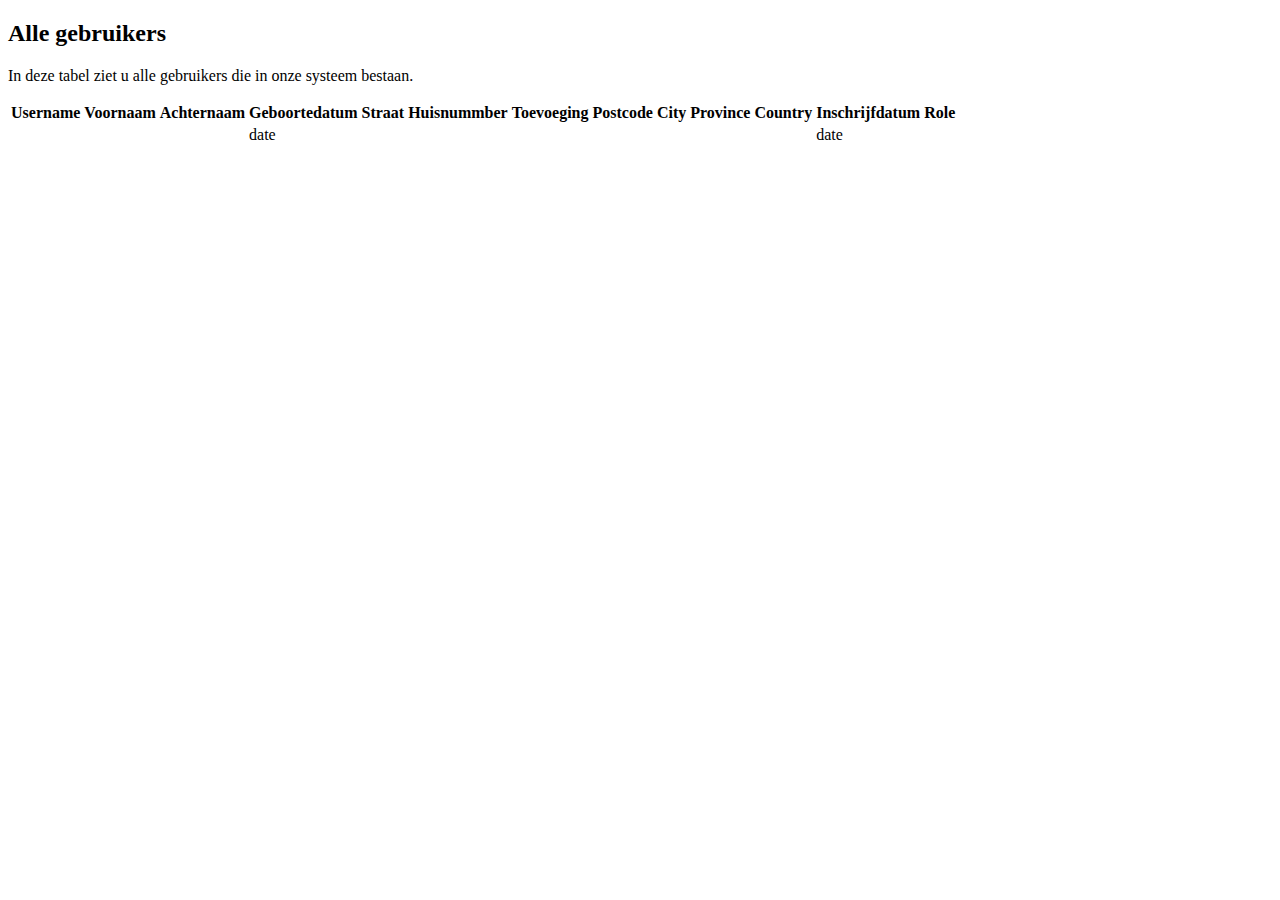
<file: src/main/resources/templates/admin/allUsers.html>
<!DOCTYPE html>
<html xmlns:th="http://www.w3.org/1999/xhtml">
<head>
    <th:block th:include="general.html :: headerfiles">
    </th:block>
</head>
<body>

<div class="wrapper">
    <div th:insert="general.html :: sidebar"></div>
    <div class="main_content">
        <div th:insert="general.html :: header"></div>
        <h2>Alle gebruikers</h2>
        <p>In deze tabel ziet u alle gebruikers die in onze systeem bestaan.</p>
        <table class="table table-striped">
            <thead>
            <tr>
                <th>Username</th>
                <th>Voornaam</th>
                <th>Achternaam</th>
                <th>Geboortedatum</th>
                <th>Straat</th>
                <th>Huisnummber</th>
                <th>Toevoeging</th>
                <th>Postcode</th>
                <th>City</th>
                <th>Province</th>
                <th>Country</th>
                <th>Inschrijfdatum</th>
                <th>Role</th>
            </tr>
            </thead>
            <tbody>
            <tr th:each="User : ${allUsers}">
                <td th:text="${User.username}"></td>
                <td th:text="${User?.firstName}"></td>
                <td th:text="${User?.lastName}"></td>
                <td th:text="${#dates.format(User.dateOfBirth,'dd-MM-yyyy')}">date</td>
                <td th:text="${User?.address?.street}"></td>
                <td th:text="${User?.address?.houseNumber}"></td>
                <td th:text="${User?.address?.addition}"></td>
                <td th:text="${User?.address?.postalCode}"></td>
                <td th:text="${User?.address?.city}"></td>
                <td th:text="${User?.address?.province}"></td>
                <td th:text="${User?.address?.country}"></td>
                <td th:text="${#dates.format(User.registerDate,'dd-MM-yyyy')}">date</td>
                <td th:text="${User?.roleName}"></td>
            </tr>

            </tbody>
        </table>
    </div>
</div>
<div th:insert="general.html :: javascript"></div>
</body>
</html>
</file>
